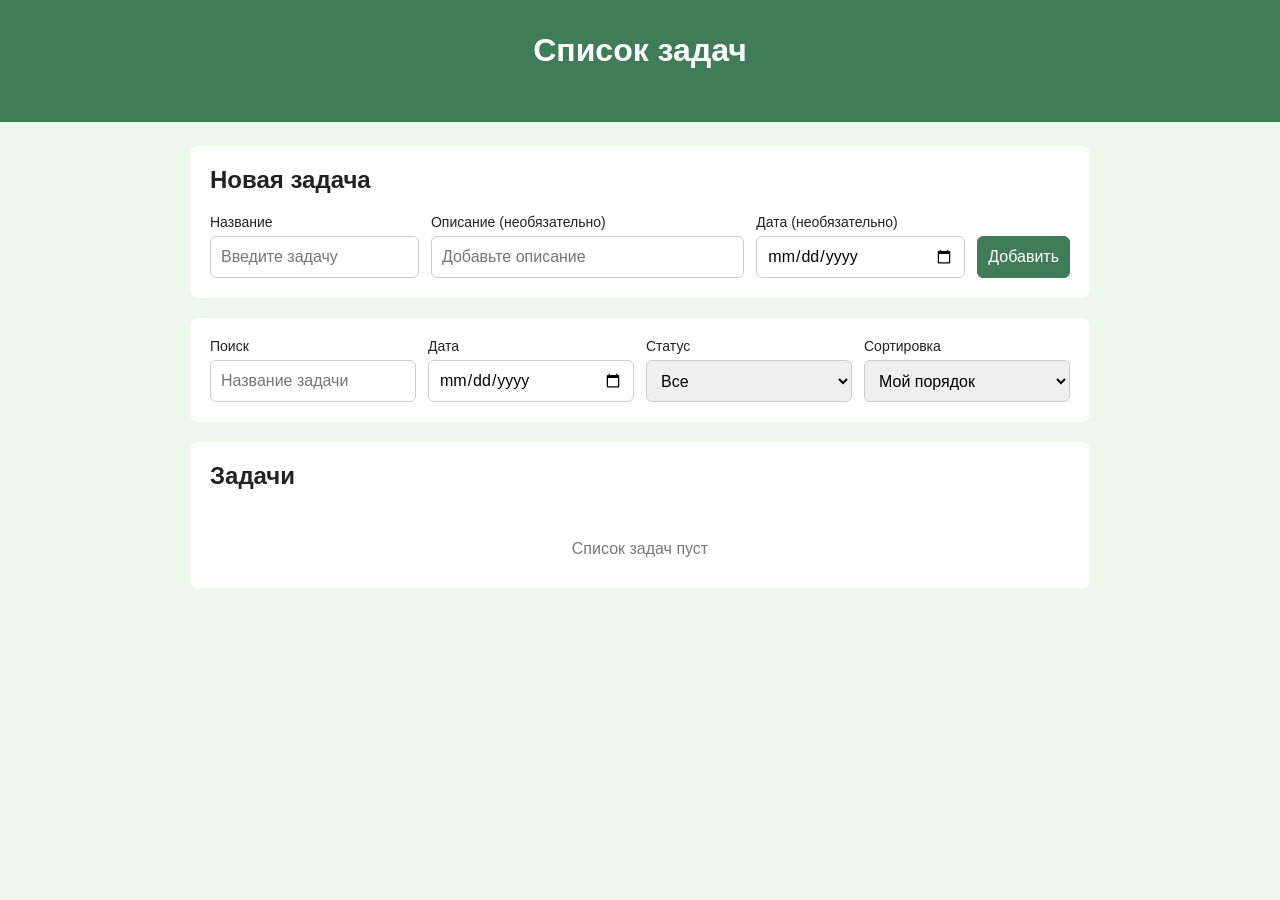
<file: web2/index.html>
<!doctype html>
<html lang="ru">
  <head>
    <meta charset="UTF-8">
    <meta name="viewport" content="width=device-width, initial-scale=1.0">
    <title>Мои задачи</title>
  </head>
  <body>
    <script src="./app.js"></script>
  </body>
</html>
</file>
